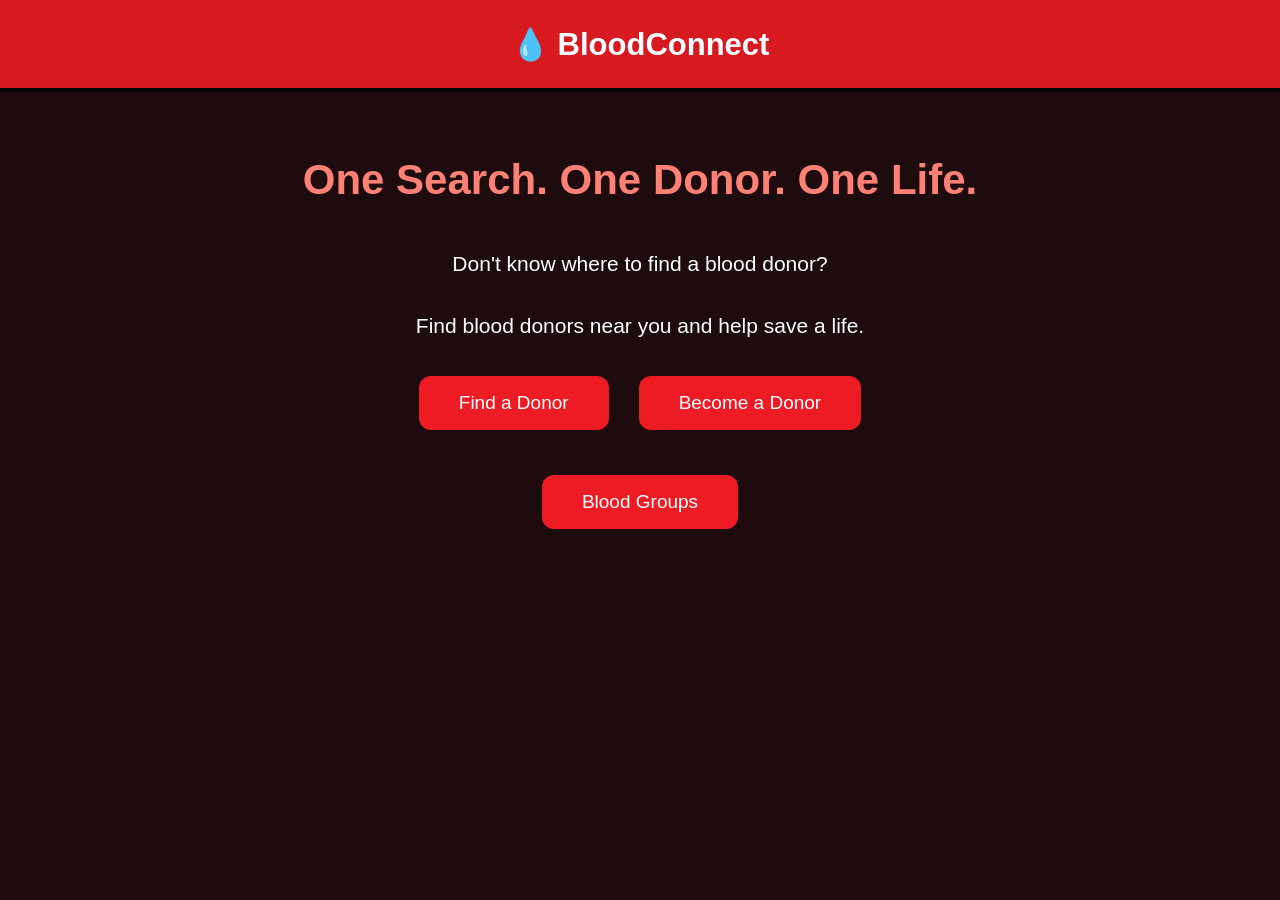
<file: index.html>
<!DOCTYPE html>
<html lang="en"><head><meta charset="UTF-8"><meta name="viewport" content="width=device-width,initial-scale=1.0"><title>BloodConnect</title><link rel="stylesheet" href="style.css"></head>
<body>
<header><div class="logo"><span class="drop">💧</span>BloodConnect</div></header>
<main>
<h1>One Search. One Donor. One Life.</h1>
<p>Don't know where to find a blood donor?</p>
<p>Find blood donors near you and help save a life.</p>
<div class="buttons">
<a class="btn" href="search.html">Find a Donor</a>
<a class="btn" href="donor.html">Become a Donor</a>
</div>
<a class="btn blood-btn" href="blood-groups.html">Blood Groups</a>
</main>
</body></html>
</file>
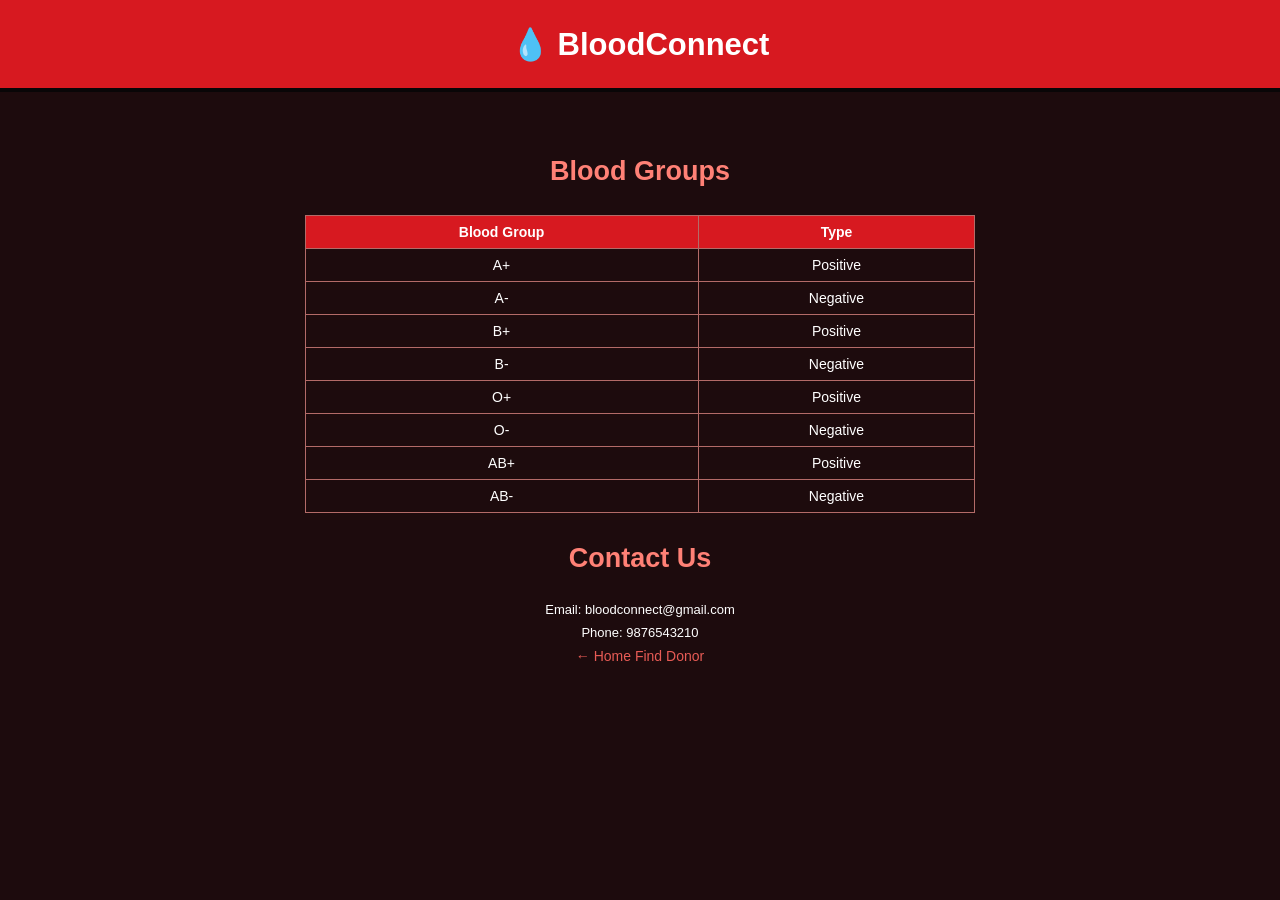
<file: blood-groups.html>
<!DOCTYPE html>
<html lang="en"><head><meta charset="UTF-8"><meta name="viewport" content="width=device-width,initial-scale=1.0"><title>Blood Groups - BloodConnect</title><link rel="stylesheet" href="style.css"></head>
<body>
<header><div class="logo"><span class="drop">💧</span>BloodConnect</div></header>
<main>
<h2>Blood Groups</h2>
<table>
<thead><tr><th>Blood Group</th><th>Type</th></tr></thead>
<tbody>
<tr><td>A+</td><td>Positive</td></tr><tr><td>A-</td><td>Negative</td></tr>
<tr><td>B+</td><td>Positive</td></tr><tr><td>B-</td><td>Negative</td></tr>
<tr><td>O+</td><td>Positive</td></tr><tr><td>O-</td><td>Negative</td></tr>
<tr><td>AB+</td><td>Positive</td></tr><tr><td>AB-</td><td>Negative</td></tr>
</tbody>
</table>
<div class="contact"><h2>Contact Us</h2><p>Email: bloodconnect@gmail.com</p><p>Phone: 9876543210</p></div>
<div class="links"><a href="index.html">← Home</a> <a href="search.html">Find Donor</a></div>
</main>
</body></html>
</file>
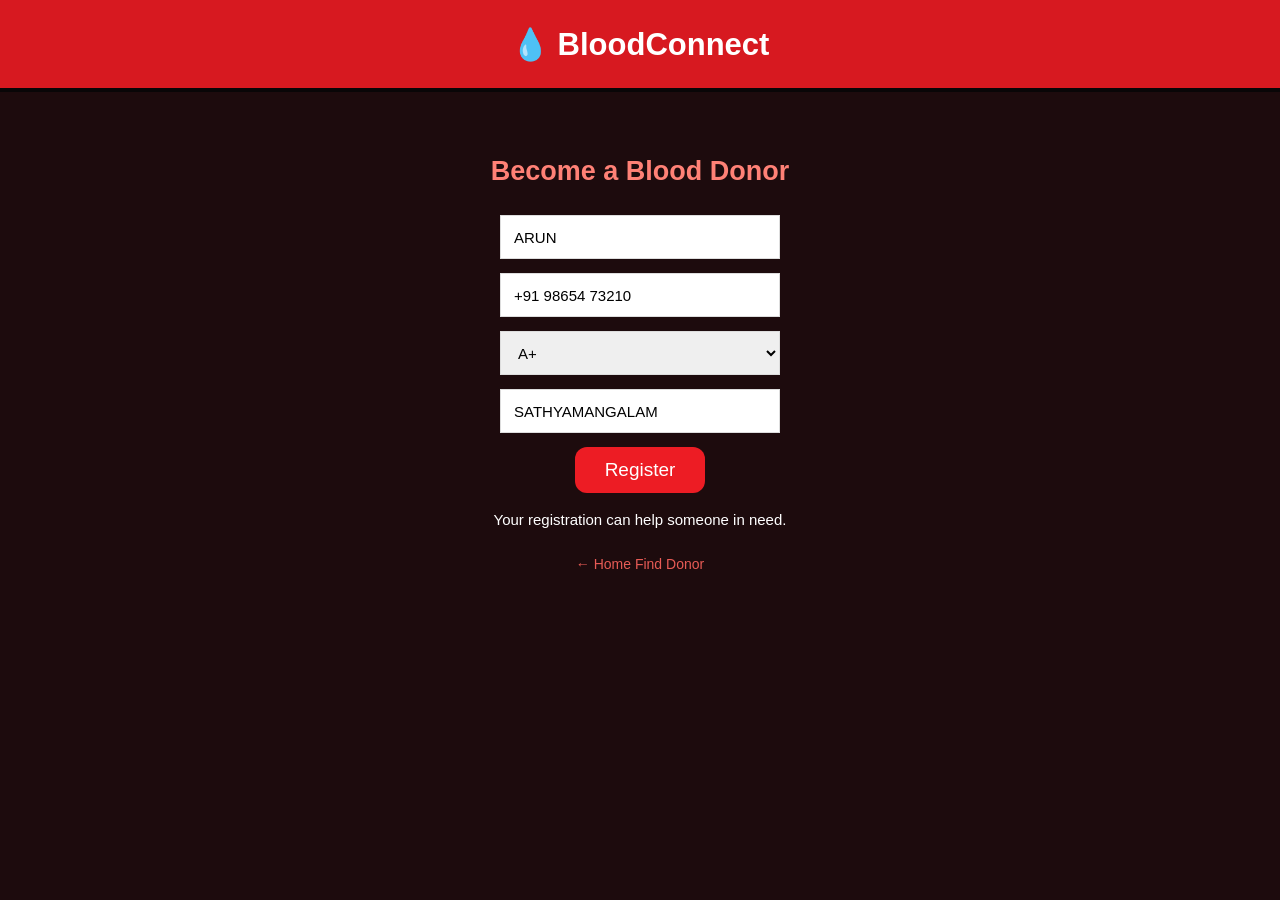
<file: donor.html>
<!DOCTYPE html>
<html lang="en"><head><meta charset="UTF-8"><meta name="viewport" content="width=device-width,initial-scale=1.0"><title>Become a Donor - BloodConnect</title><link rel="stylesheet" href="style.css"></head>
<body>
<header><div class="logo"><span class="drop">💧</span>BloodConnect</div></header>
<main>
<h2>Become a Blood Donor</h2>
<form class="form" onsubmit="return false;">
<input type="text" value="ARUN" aria-label="Name">
<input type="tel" value="+91 98654 73210" aria-label="Phone">
<select aria-label="Blood group"><option>A+</option><option>A-</option><option>B+</option><option>B-</option><option>O+</option><option>O-</option><option>AB+</option><option>AB-</option></select>
<input type="text" value="SATHYAMANGALAM" aria-label="Location">
<button class="btn" type="submit">Register</button>
</form>
<p class="note">Your registration can help someone in need.</p>
<div class="links"><a href="index.html">← Home</a> <a href="search.html">Find Donor</a></div>
</main>
</body></html>
</file>
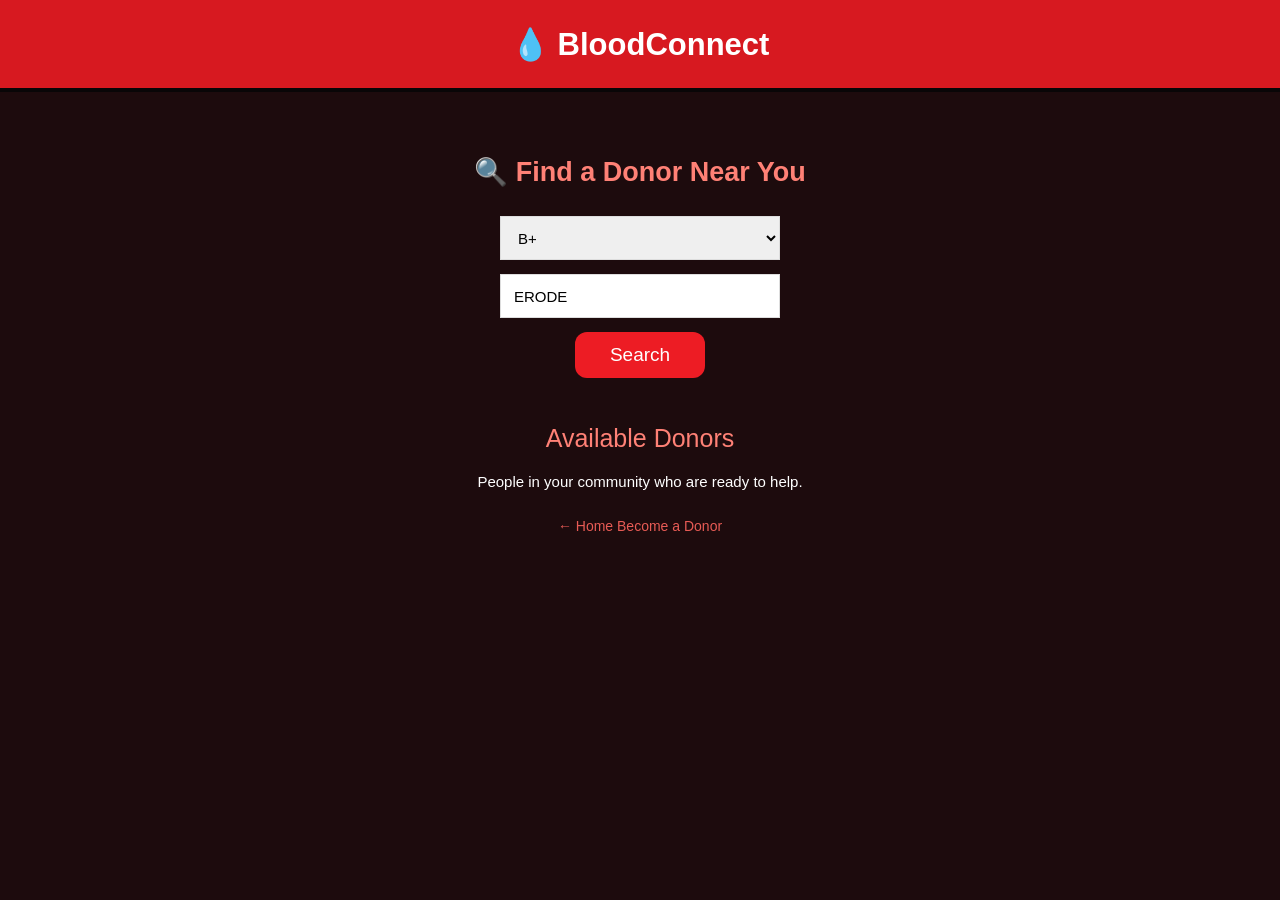
<file: search.html>
<!DOCTYPE html>
<html lang="en"><head><meta charset="UTF-8"><meta name="viewport" content="width=device-width,initial-scale=1.0"><title>Find a Donor - BloodConnect</title><link rel="stylesheet" href="style.css"></head>
<body>
<header><div class="logo"><span class="drop">💧</span>BloodConnect</div></header>
<main>
<h2>🔍 Find a Donor Near You</h2>
<form class="form" onsubmit="return false;">
<select aria-label="Blood group"><option> B+</option><option>A+</option><option>A-</option><option>B-</option><option>O+</option><option>O-</option><option>AB+</option><option>AB-</option></select>
<input type="text" value="ERODE" aria-label="Location">
<button class="btn" type="submit">Search</button>
</form>
<div class="subheading">Available Donors</div>
<p class="note">People in your community who are ready to help.</p>
<div class="links"><a href="index.html">← Home</a> <a href="donor.html">Become a Donor</a></div>
</main>
</body></html>
</file>
<file: style.css>
*{box-sizing:border-box;margin:0;padding:0}
html,body{min-height:100%;font-family:Arial,Helvetica,sans-serif}
body{background:#1d0b0d;color:#fff;text-align:center}
header{height:92px;background:#d71920;border-bottom:4px solid #090607;display:flex;align-items:center;justify-content:center}
.logo{font-size:31px;font-weight:700;color:#fff}
.drop{color:#ff4b9b;margin-right:8px}
main{max-width:900px;margin:0 auto;padding:64px 20px 70px}
h1,h2{color:#ff8176}
h1{font-size:42px;margin-bottom:48px}
h2{font-size:27px;margin-bottom:28px}
p{font-size:21px;margin-bottom:38px}
.buttons{display:flex;justify-content:center;gap:30px;flex-wrap:wrap}
.btn{display:inline-block;background:#ed1c24;color:#fff;text-decoration:none;border:0;border-radius:12px;padding:16px 40px;font-size:19px;cursor:pointer}
.btn:hover{background:#c9141b}
.blood-btn{margin-top:45px}
.form{width:280px;margin:0 auto}
input,select{width:100%;height:44px;margin-bottom:14px;padding:0 13px;border:1px solid #ddd;font-size:15px}
.form .btn{width:130px;padding:12px 20px;margin-bottom:18px}
.subheading{font-size:25px;color:#ff8176;margin:28px 0 20px}
.note{font-size:15px;margin-bottom:28px}
.links{margin-top:8px;font-size:14px}
.links a{color:#e75b55;text-decoration:none}
table{width:78%;margin:0 auto 30px;border-collapse:collapse;font-size:14px}
th,td{border:1px solid #b36b68;padding:8px}
th{background:#d71920;color:#fff}
.contact{margin-top:26px}
.contact p{font-size:13px;margin:8px 0}
@media(max-width:600px){
header{height:70px}.logo{font-size:24px}
main{padding:42px 16px}
h1{font-size:29px;margin-bottom:42px}h2{font-size:23px}
p{font-size:18px;margin-bottom:34px}
.form{width:min(280px,90vw)}
table{width:95%;font-size:11px}
th,td{padding:6px}
}
</file>
